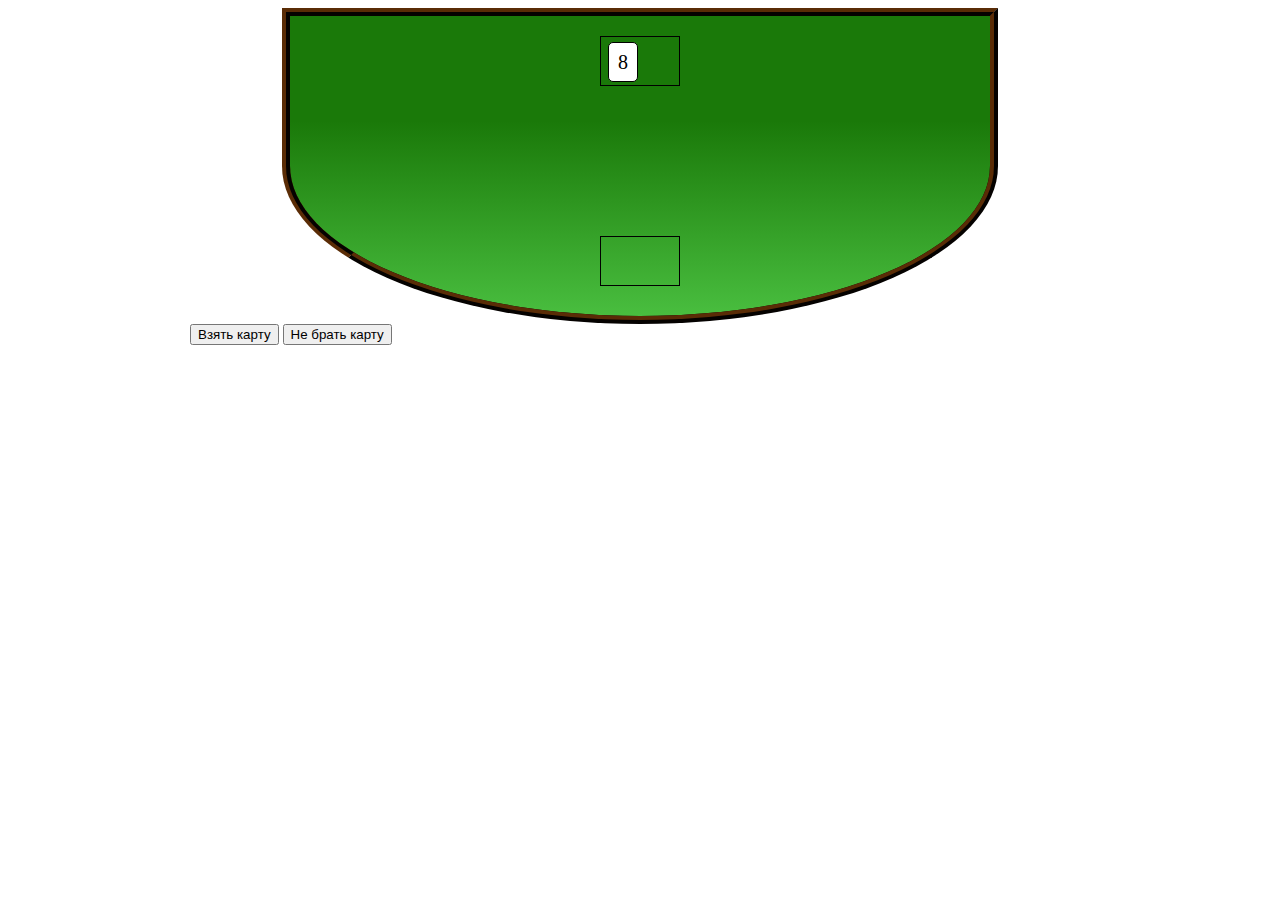
<file: index.html>
<!DOCTYPE html>
<html lang="en">
<head>
    <meta charset="UTF-8">
    <meta name="viewport" content="width=device-width, initial-scale=1.0">
    <link rel="stylesheet" href="style.css">
    <title>Document</title>
</head>
<body>
    <div class="container">
        <div class="gaming-fild">
            <div class="diller-cards">

            </div>
            <div class="player-cards">

            </div>
        </div>
        <button class="btn"> Взять карту</button>
        <button class="btn-not-get">Не брать карту</button>
    </div>
    
    <script src="src/Main.js"></script>
    <script src="src/Game.js"></script>
</body>
</html>
</file>
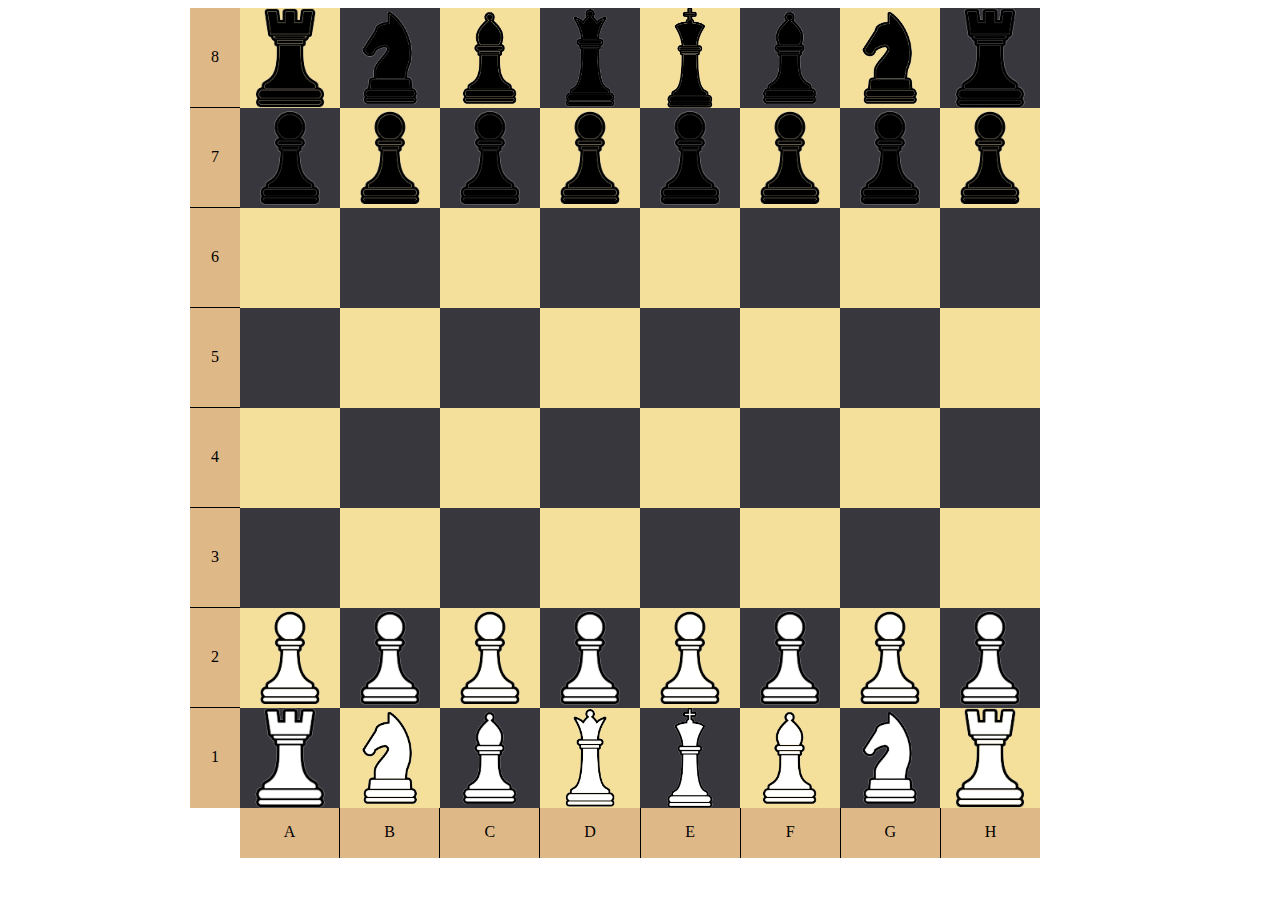
<file: chess.html>
<!DOCTYPE html>
<html lang="en">
<head>
    <meta charset="UTF-8">
    <meta name="viewport" content="width=device-width, initial-scale=1.0">
    <link rel="stylesheet" href="css/style-chess.css">
    <title>Document</title>
</head>
<body>
    <div class="container">
        <div class="column-num"></div>
        <div class="chess-fild"></div>
        <div class="string-letters"></div>
    </div>
    <script>
        "use strict";

//Я думаю вы порекомендуете сделать все это объектом, и если я прав то, чем лучше будет объект, а не мой вариант?

        //генерирует буквенное обозначение столбцов
        function createDivLetters(i){
            let string = document.querySelector(".string-letters");
            let stringLetters = document.createElement('div');
            stringLetters.className = "div-letters";
            stringLetters.innerText = i;
            string.prepend(stringLetters);

        }
        //генерирует числовое обозначение строк
        function createDivNum(i){
            let column = document.querySelector(".column-num");
            let columnNum = document.createElement('div');
            columnNum.className = "div-num";
            columnNum.innerText = i;
            column.prepend(columnNum);

        }

        function createBlackDiv(){
            let fild = document.querySelector(".chess-fild");
            let blackDiv = document.createElement('div');
            blackDiv.className = "black figure-item"//сделал 2 класса чтобы в следующей функции использовать все клетки, а не разделять на белые и черные 
            fild.prepend(blackDiv);
        }

        function createWhiteDiv(){
            let fild = document.querySelector(".chess-fild");
            let whiteDiv = document.createElement('div');
            whiteDiv.className = "white figure-item";
            fild.prepend(whiteDiv);
        }

        //создает фигурки
        function createFigure(j){
            let figures = {
                blackFigures: [ //в массиве все восемь фигур, хотя 3 из них повторяются, я не придумал как взять из массива повторяющиеся элименты, и по-этому записал все
                    "img/black-ladiy.png",
                    "img/black-horse.png",
                    "img/black-elefant.png",
                    "img/black-ferz.png",
                    "img/black-king.png",
                    "img/black-elefant.png",
                    "img/black-horse.png",
                    "img/black-ladiy.png",
                ],
                whiteFigures: [
                    "img/white-ladiy.png",
                    "img/white-horse.png",
                    "img/white-elefant.png",
                    "img/white-ferz.png",
                    "img/white-king.png",
                    "img/white-elefant.png",
                    "img/white-horse.png",
                    "img/white-ladiy.png",
                ],
            };
            if(j == 1){//j это номер строки взято из цикла генерации строк. Это работает по принципу поиска строки, нахождение всех элементов, преребор их, и только первым 8(так как без этого заполнятся все предыдущие клетки) на этой строке добавятся фигурки.
                let figureItems = document.querySelectorAll(".figure-item")
                    figureItems.forEach(function(figureItem, key){
                        if(key < 8){
                            let whiteFigure = new Image;
                            whiteFigure.className = "chess-figure"
                            whiteFigure.src = "img/white-peshka.png"
                            figureItem.prepend(whiteFigure);
                        }
                    })
            }
            if(j == 6){
                let figureItems = document.querySelectorAll(".figure-item")
                    figureItems.forEach(function(figureItem, key){
                        if(key < 8){
                            let blackFigure = new Image;
                            blackFigure.className = "chess-figure"
                            blackFigure.src = "img/black-peshka.png"
                            figureItem.prepend(blackFigure);
                        }
                    })
            }

            if(j == 0){
                let figureItems = document.querySelectorAll(".figure-item")
                figureItems.forEach(function(figureItem, key){
                    if(key < 8){
                        let whiteFigure = new Image;
                        whiteFigure.className = "chess-figure-big";
                        whiteFigure.src = figures.whiteFigures[key];
                        figureItem.prepend(whiteFigure);
                    }   
                })    
            }

            if(j == 7){
                let figureItems = document.querySelectorAll(".figure-item")
                figureItems.forEach(function(figureItem, key){
                    if(key < 8){
                        let blackFigure = new Image;
                        blackFigure.className = "chess-figure-big";
                        blackFigure.src = figures.blackFigures[key];
                        figureItem.prepend(blackFigure);
                    }   
                })   
            }
        }

        /*
        Эта функци генерирует строку начиная с белой клетки.
        */
        function rowGenerateWhiteStart(){
            for(let i = 0; i < 8; i++){
                if(i % 2 == 0){
                    createBlackDiv();
                } else{
                    createWhiteDiv();
                }
            }
        }
        /*
        Эта функци генерирует строку начиная с черной клетки.
        */
        function rowGenerateBlackStart(){
            for(let i = 0; i < 8; i++){
                if(i % 2 == 0){
                    createWhiteDiv();
                } else{
                    createBlackDiv();
                }
            }
        }

        for(let i = 7; i >= 0; i--){
            let lettersArr = ["A", "B", "C", "D", "E", "F", "G", "H"];
            createDivLetters(lettersArr[i]);
        }

        for(let i = 1; i <= 8; i++){
            createDivNum(i);
        }

        //Этот цикл будет генерировать поле, используя функии генерирования строки
        let colorRow = "black";
        for(let j = 0; j < 8; j++){  
            if(colorRow == "black"){
                rowGenerateBlackStart();
                colorRow = "white";
            } else if (colorRow == "white"){
                rowGenerateWhiteStart();
                colorRow = "black";
            }
            createFigure(j);
        }


    </script>
</body>
</html>
</file>
<file: style.css>
.container{
    width: 900px;
    margin: auto;
}

.gaming-fild{
    margin: auto;
    width: 700px;
    height: 300px;
    border: 8px ridge rgb(90, 44, 6);   
    border-image-slice: 1;
    border-bottom-right-radius: 50%;
    border-bottom-left-radius: 50%;
    background: rgb(26,121,9);
    background: linear-gradient(180deg, rgba(26,121,9,1) 35%, rgb(73, 190, 63) 100%);
    display: flex;
    align-items: center;
    flex-direction: column;
}

.diller-cards{
    display: flex;
    padding: 5px 0 5px 7px;
    margin: 20px 0 0 0;
    font-size: 25px;
    min-width: 80px;
    height: 50px;
    box-sizing: border-box;
    border: 1px solid black;
}

.player-cards{
    display: flex;
    padding: 5px 0 5px 7px;
    margin: 150px 0 0 0;
    font-size: 25px;
    min-width: 80px;
    height: 50px;
    box-sizing: border-box;
    border: 1px solid black;
}

.player-cards-position{
    animation: move 1s;
    width: 30px;
    margin-right: 7px;
    height: 40px;
    font-size: 20px;
    background-color: #fff;
    border-radius: 5px;
    border: 1px solid #000;
    box-sizing: border-box;
    text-align: center;
    padding-top: 8px;

}

.diller-cards-position{
    animation: move 1s;
    width: 30px;
    margin-right: 7px;
    height: 40px;
    font-size: 20px;
    background-color: #fff;
    border-radius: 5px;
    border: 1px solid #000;
    box-sizing: border-box;
    text-align: center;
    padding-top: 8px;

}

@keyframes move {
    from{
        margin-top: -300px;
    }
    to {
        margin-top: 0;
    }
}
</file>
<file: css/style-chess.css>
.container{
    width: 900px;
    margin: 0 auto;
}

.chess-fild{
    width: 850px;
    display: flex;
    flex-wrap: wrap;
    
}

.black{
    background-color: rgb(56, 55, 61);
    color: black;
    width: 100px;
    height: 100px;
}

.white{
    color: rgb(255, 255, 255);
    background-color: rgb(245, 224, 155);
    width: 100px;
    height: 100px;
}

.column-num{
    float: left;
    height: 800px;
    width: 50px;
    background-color: burlywood;
}

.div-num{
    padding-top: 40px;
    box-sizing: border-box;
    text-align: center;
    height: 100px;
    border-bottom: 1px solid black;
}

.div-num:last-child{
    border: none;
}

.string-letters{
    display: flex;
    margin-left: 50px;
    width: 800px;
    height: 50px;
    background-color: burlywood;

}

.div-letters{
    padding-top: 15px;
    text-align: center;
    width: 100px;
    border-right: 1px solid black;
}

.div-letters:last-child{
    border: none;
}

.chess-figure{
    display: block;
    height: 100px;
}

.chess-figure-big{
    display: block;
    height:100px;

}
</file>
